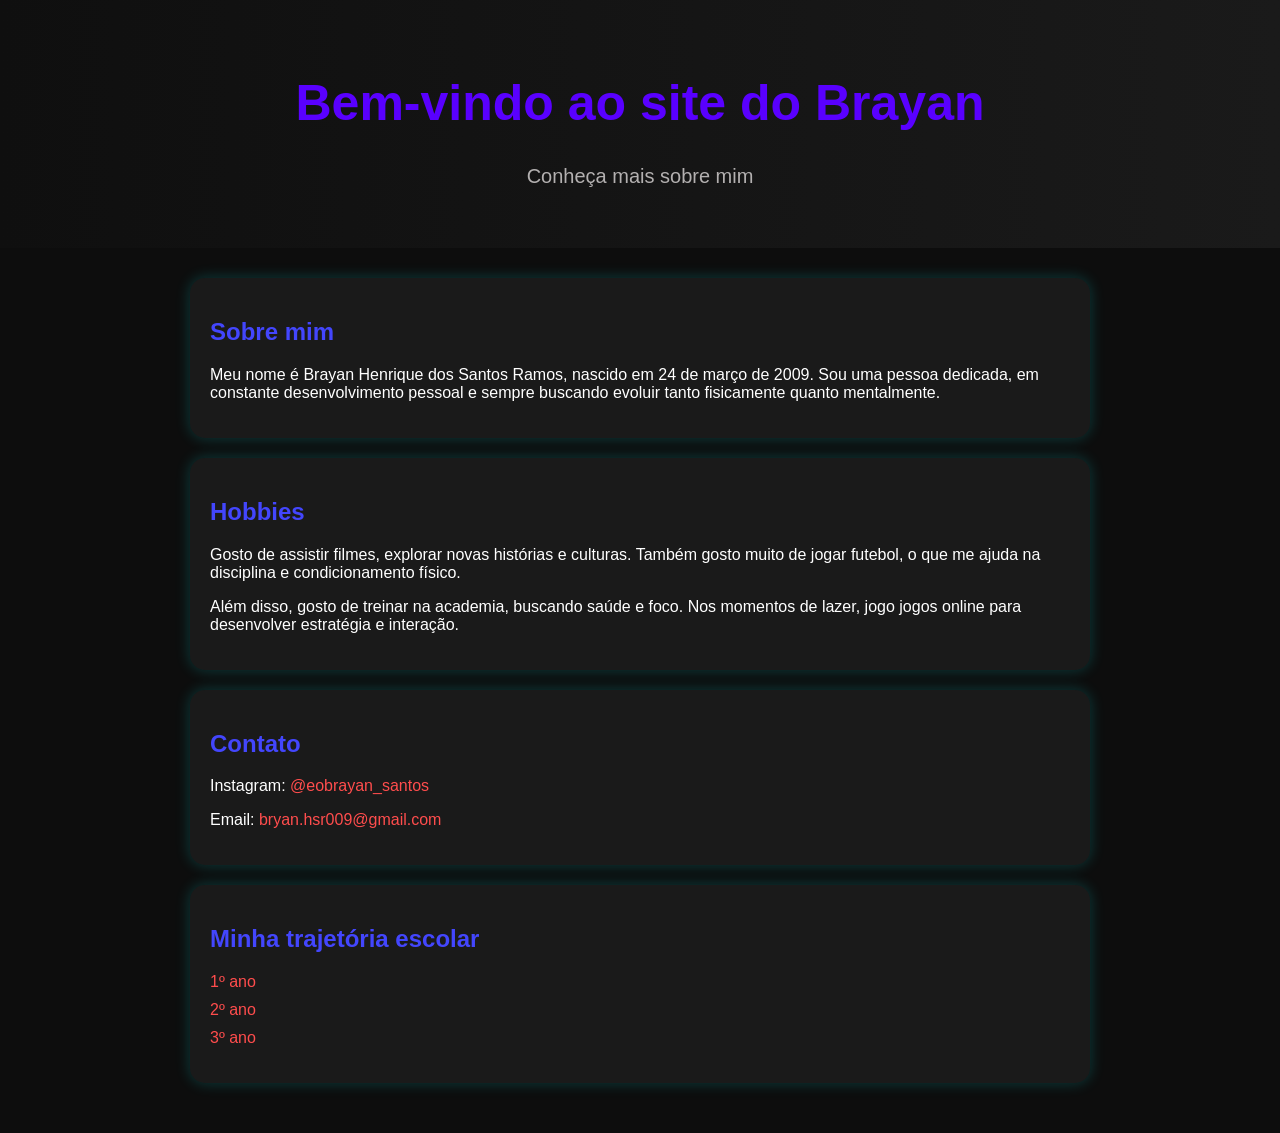
<file: site pessoal/index.html>
<!DOCTYPE html><html lang="pt-BR">
<head>
    <meta charset="UTF-8">
    <meta name="viewport" content="width=device-width, initial-scale=1.0">
    <title>Site pessoal do Brayan</title><style>
    body {
        margin: 0;
        font-family: Arial, Helvetica, sans-serif;
        background: #0d0d0d;
        color: white;
    }

    header {
        text-align: center;
        padding: 40px 20px;
        background: linear-gradient(90deg, #0f0f0f, #1a1a1a);
    }

    header h1 {
        font-size: 50px;
        color: #5900ff;
    }

    header p {
        font-size: 20px;
        color: #b3b0b0;
    }

    section {
        padding: 30px;
        max-width: 900px;
        margin: auto;
    }

    .card {
        background: #1a1a1a;
        padding: 20px;
        border-radius: 15px;
        box-shadow: 0 0 15px rgba(0,255,255,0.2);
        margin-bottom: 20px;
    }

    h2 {
        color: #4346fd;
    }

    a {
        color: #ff4d4d;
        text-decoration: none;
    }

    a:hover {
        text-decoration: underline;
    }

    ul {
        list-style: none;
        padding: 0;
    }

    ul li {
        margin: 10px 0;
    }

    footer {
        text-align: center;
        padding: 20px;
        background: #111;
        color: #777;
    }
</style>

</head>
<body><header>
    <h1>Bem-vindo ao site do Brayan</h1>
    <p>Conheça mais sobre mim</p>
</header><section><div class="card">
    <h2>Sobre mim</h2>
    <p>
        Meu nome é Brayan Henrique dos Santos Ramos, nascido em 24 de março de 2009.
        Sou uma pessoa dedicada, em constante desenvolvimento pessoal e sempre buscando evoluir
        tanto fisicamente quanto mentalmente.
    </p>
</div>

<div class="card">
    <h2>Hobbies</h2>
    <p>
        Gosto de assistir filmes, explorar novas histórias e culturas.
        Também gosto muito de jogar futebol, o que me ajuda na disciplina e condicionamento físico.
    </p>
    <p>
        Além disso, gosto de treinar na academia, buscando saúde e foco.
        Nos momentos de lazer, jogo jogos online para desenvolver estratégia e interação.
    </p>
</div>

<div class="card">
    <h2>Contato</h2>
    <p>Instagram: <a href="#">@eobrayan_santos</a></p>
    <p>Email: <a href="mailto:bryan.hsr009@gmail.com">bryan.hsr009@gmail.com</a></p>
</div>

<div class="card">
    <h2>Minha trajetória escolar</h2>
    <ul>
        <li><a href="1ano.html">1º ano</a></li>
        <li><a href="2ano.html">2º ano</a></li>
        <li><a href="3ano.html">3º ano</a></li>
    </ul>
</div>

</section>
</body>
</html>
</file>
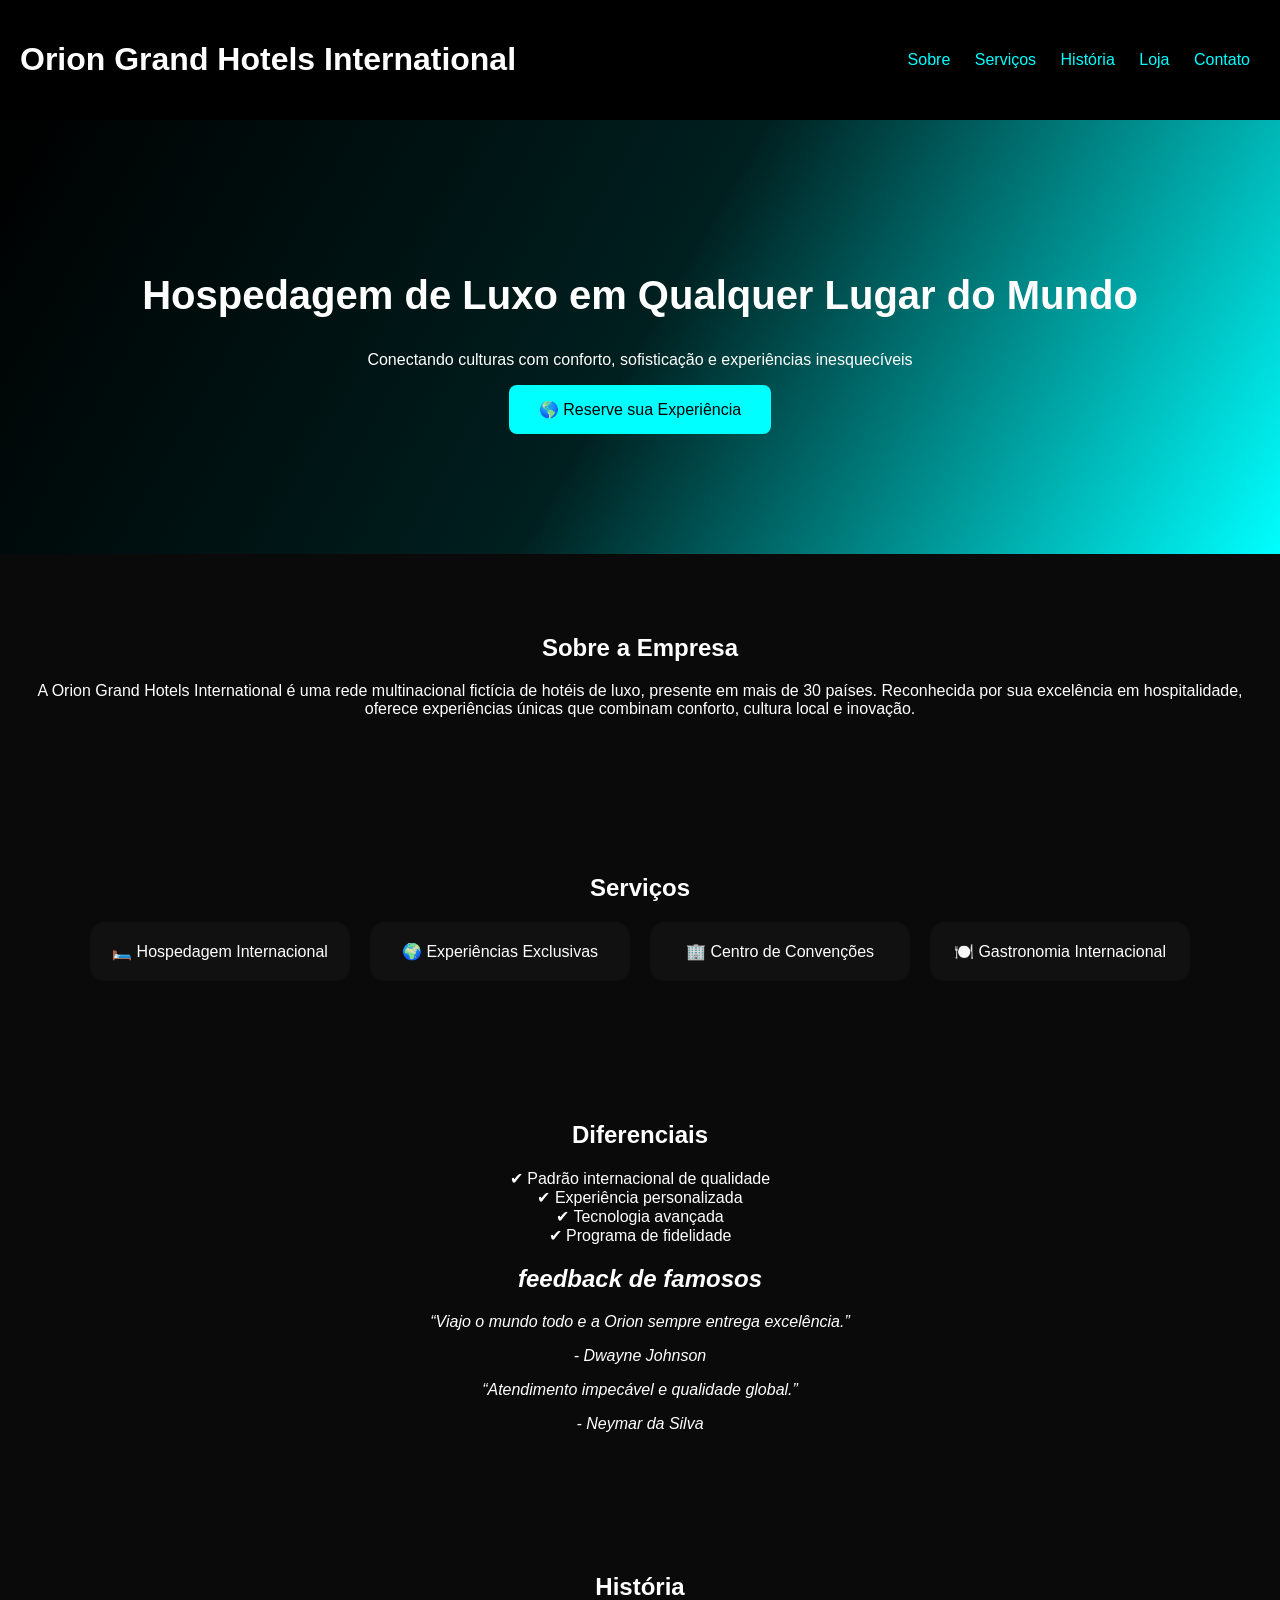
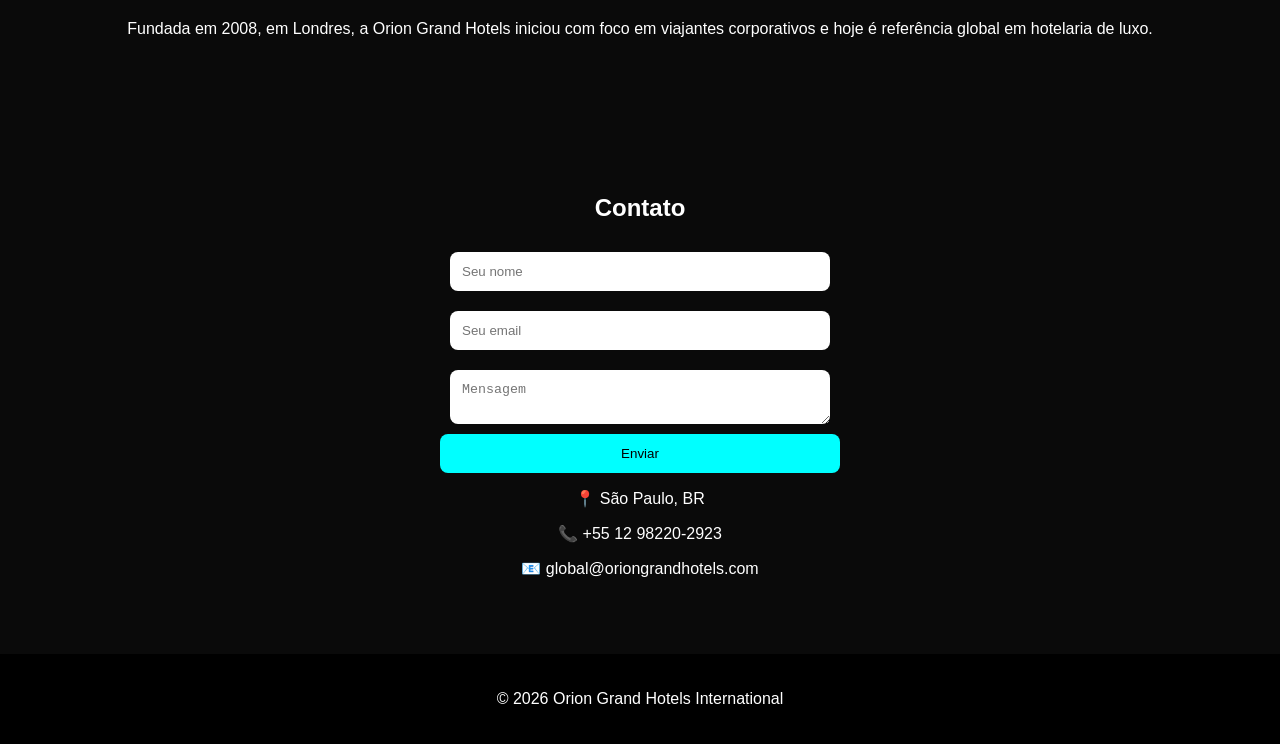
<file: atvdd empresa fictícia/empresa.html>
<!DOCTYPE html>
<html lang="pt-br">
<head>
  <meta charset="UTF-8">
  <title>Orion Grand Hotels</title>
  <link rel="stylesheet" href="style.css">
</head>


<body>
<header>
  <h1>Orion Grand Hotels International</h1>
  <nav>
    <a href="#sobre">Sobre</a>
    <a href="#servicos">Serviços</a>
    <a href="#historia">História</a>
    <a href="loja.html" target="_blank">Loja</a>
    <a href="#contato">Contato</a>
  </nav>
</header>

<section class="hero">
  <h2>Hospedagem de Luxo em Qualquer Lugar do Mundo</h2>
  <p>Conectando culturas com conforto, sofisticação e experiências inesquecíveis</p>
  <button onclick="scrollToContato()">🌎 Reserve sua Experiência</button>
</section>

<section id="sobre">
  <h2>Sobre a Empresa</h2>
  <p>
    A Orion Grand Hotels International é uma rede multinacional fictícia de hotéis de luxo, presente em mais de 30 países. 
    Reconhecida por sua excelência em hospitalidade, oferece experiências únicas que combinam conforto, cultura local e inovação.
  </p>
</section>

<section id="servicos">
  <h2>Serviços</h2>
  <div class="cards">
    <div class="card">🛏️ Hospedagem Internacional</div>
    <div class="card">🌍 Experiências Exclusivas</div>
    <div class="card">🏢 Centro de Convenções</div>
    <div class="card">🍽️ Gastronomia Internacional</div>


  </div>
</section>

<section id="diferenciais">
  <h2>Diferenciais</h2>
  <ul>
    <li>✔ Padrão internacional de qualidade</li>
    <li>✔ Experiência personalizada</li>
    <li>✔ Tecnologia avançada</li>
    <li>✔ Programa de fidelidade</li>
  </ul>

  <div class="depoimentos">
    <h2>feedback de famosos</h2>
    <p>“Viajo o mundo todo e a Orion sempre entrega excelência.”</p>
    <span>- Dwayne Johnson</span>

    <p>“Atendimento impecável e qualidade global.”</p>
    <span>- Neymar da Silva </span>
  </div>
</section>

<section id="historia">
  <h2>História</h2>
  <p>
    Fundada em 2008, em Londres, a Orion Grand Hotels iniciou com foco em viajantes corporativos e hoje é referência global em hotelaria de luxo.
  </p>
</section>

<section id="contato">
  <h2>Contato</h2>
  <form onsubmit="enviarMensagem(event)">
    <input type="text" placeholder="Seu nome" required>
    <input type="email" placeholder="Seu email" required>
    <textarea placeholder="Mensagem"></textarea>
    <button type="submit">Enviar</button>
  </form>

  <div class="info">
    <p>📍 São Paulo, BR</p>
    <p>📞 +55 12 98220-2923</p>
    <p>📧 global@oriongrandhotels.com</p>
  </div>
</section>

<footer>
  <p>© 2026 Orion Grand Hotels International</p>
</footer>

<script src="script.js"></script>
</body>
</html>
</file>
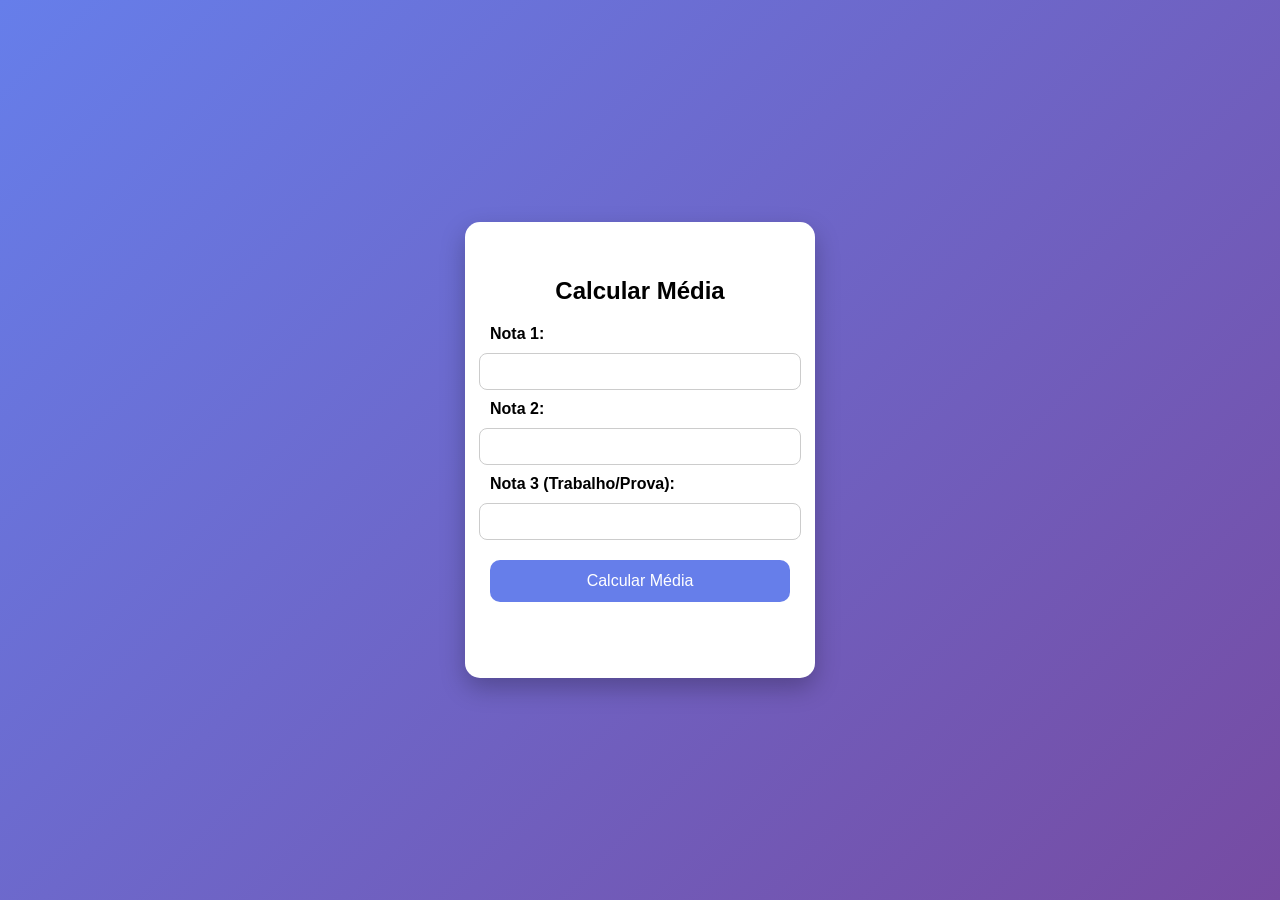
<file: calculadora de média/calculadora atvdd5.html>
<!DOCTYPE html>
<html lang="pt-br">
<head>
    <meta charset="UTF-8">
    <title>Média do Aluno</title>
    <link rel="stylesheet" href="calculadora.css">
</head>
<body>


    <div class="container">
        <h2>Calcular Média</h2>


        <label>Nota 1:</label>
        <input type="text" id="nota1">


        <label>Nota 2:</label>
        <input type="text" id="nota2">


        <label>Nota 3 (Trabalho/Prova):</label>
        <input type="text" id="nota3">


        <button onclick="calcularMedia()">Calcular Média</button>


        <p id="resultado"></p>
    </div>


    <script>
        function calcularMedia() {


            let nota1 = document.getElementById("nota1").value;
            let nota2 = document.getElementById("nota2").value;
            let nota3 = document.getElementById("nota3").value;
            let resultado = document.getElementById("resultado");


            if (nota1 === "" || nota2 === "" || nota3 === "") {
                resultado.innerText = "Por favor, preencha todas as notas.";
                resultado.style.color = "black";
                return;
            }


            nota1 = parseFloat(nota1);
            nota2 = parseFloat(nota2);
            nota3 = parseFloat(nota3);


            if (isNaN(nota1) || isNaN(nota2) || isNaN(nota3)) {
                resultado.innerText = "Digite apenas números válidos.";
                resultado.style.color = "black";
                return;
            }


            if (
                nota1 < 0 || nota1 > 10 ||
                nota2 < 0 || nota2 > 10 ||
                nota3 < 0 || nota3 > 10
            ) {
                resultado.innerText = "As notas devem estar entre 0 e 10.";
                resultado.style.color = "black";
                return;
            }


            let media = (nota1 + nota2 + nota3) / 3;
            let situacao = "";
            let cor = "";


            if (media >= 7) {
                situacao = "Aprovado";
                cor = "green";
            } else if (media >= 5) {
                situacao = "Recuperação";
                cor = "orange";
            } else {
                situacao = "Reprovado";
                cor = "red";
            }


            resultado.innerText = "Média: " + media.toFixed(1) + "\nSituação: " + situacao;
            resultado.style.color = cor;


            document.getElementById("nota1").value = "";
            document.getElementById("nota2").value = "";
            document.getElementById("nota3").value = "";
        }
    </script>


</body>
</html>
</file>
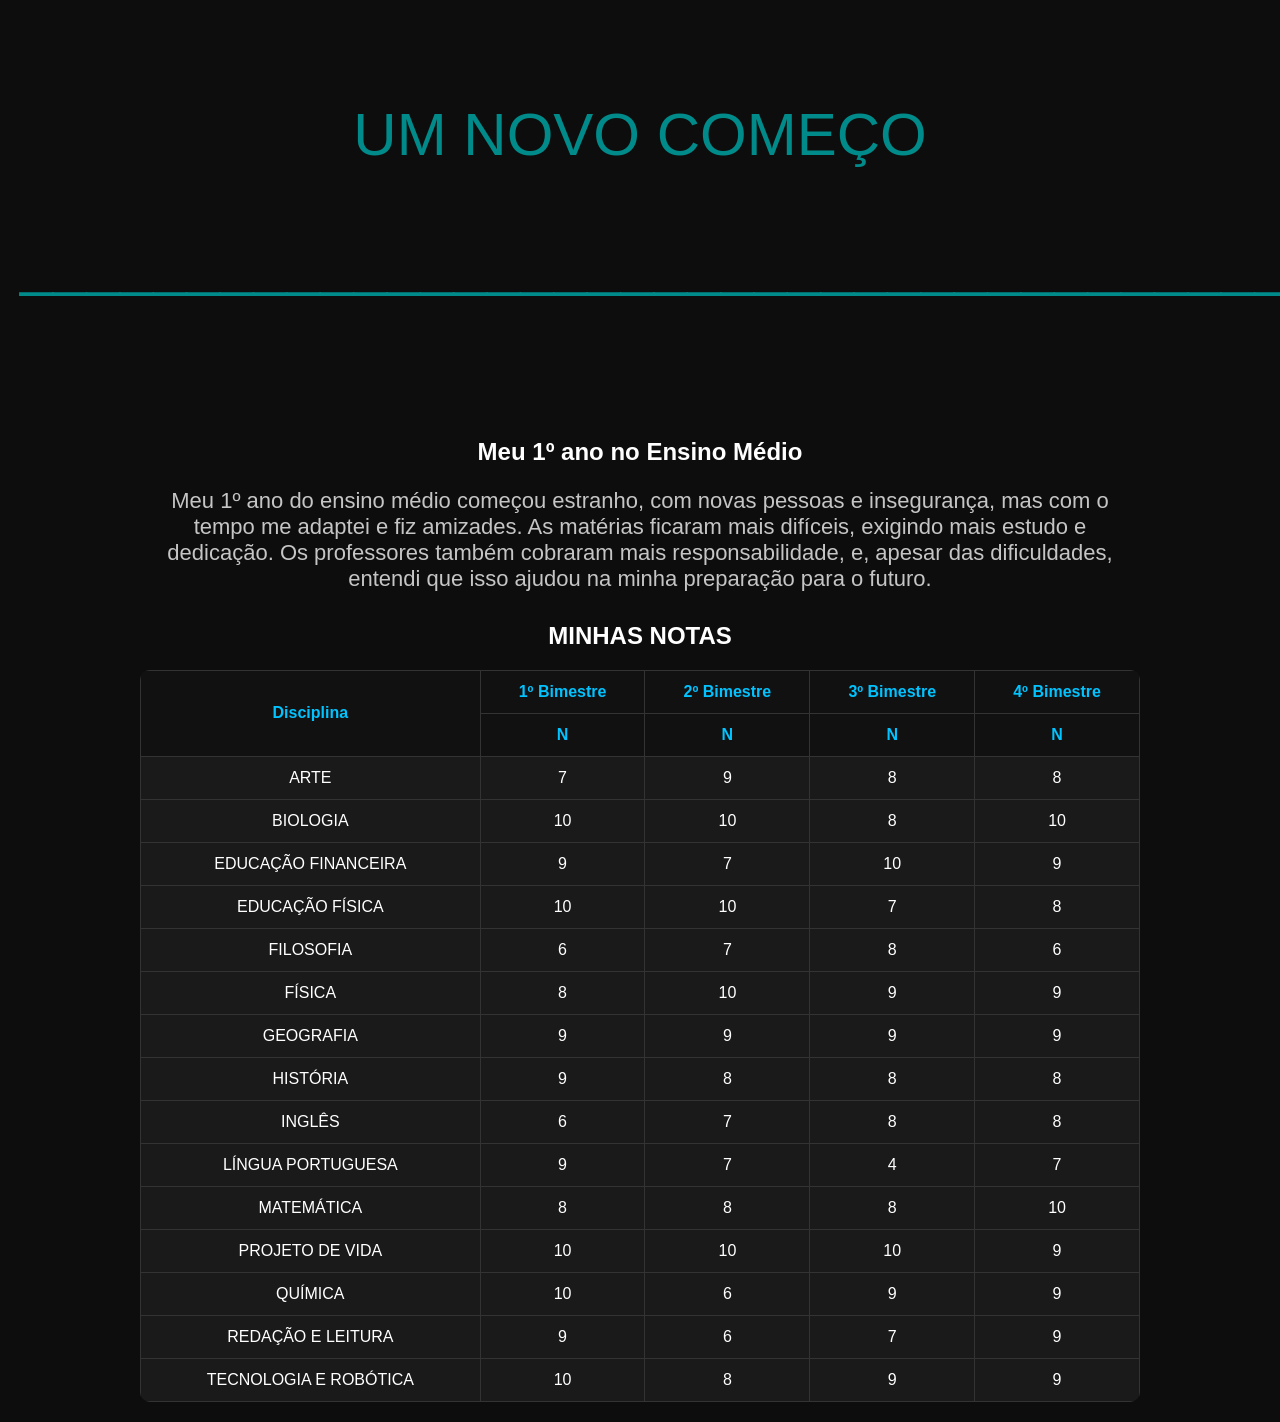
<file: site pessoal/1ano.html>
<!DOCTYPE html>
<html lang="pt-BR">
<head>
    <meta charset="UTF-8">
    <meta name="viewport" content="width=device-width, initial-scale=1.0">
    <title>1º Ano - Brayan</title>
    <style>
    body {
        margin: 0;
        font-family: Arial, Helvetica, sans-serif;
        background: #0d0d0d;
        color: white;
        text-align: center;
    }

    header {
        padding: 40px 20px;
    }

    header p {
        font-size: 60px;
        color: #008a8a;
    }

    section {
        max-width: 1000px;
        margin: auto;
        padding: 20px;
    }

    .texto {
        font-size: 22px;
        color: #c5c5c5;
        margin-bottom: 30px;
    }

    table {
        width: 100%;
        border-collapse: collapse;
        background: #1a1a1a;
        border-radius: 10px;
        overflow: hidden;
    }

    th, td {
        padding: 12px;
        border: 1px solid #333;
    }

    th {
        background: #111;
        color: #00c3ff;
    }

    tr:hover {
        background: #222;
    }
</style>

</head><body><header>
    <p>UM NOVO COMEÇO</p>
    <p>______________________________________</p>
</header><section>
    <h1>Meu 1º ano no Ensino Médio</h1><p class="texto">
    Meu 1º ano do ensino médio começou estranho, com novas pessoas e insegurança, mas com o tempo me adaptei e fiz amizades.
    As matérias ficaram mais difíceis, exigindo mais estudo e dedicação. Os professores também cobraram mais responsabilidade,
    e, apesar das dificuldades, entendi que isso ajudou na minha preparação para o futuro.
</p>

<h1>MINHAS NOTAS</h1>

<div class="container">
    <table>
        <thead>
            <tr>
                <th rowspan="2">Disciplina</th>
                <th>1º Bimestre</th>
                <th>2º Bimestre</th>
                <th>3º Bimestre</th>
                <th>4º Bimestre</th>
            </tr>
            <tr>
                <th>N</th>
                <th>N</th>
                <th>N</th>
                <th>N</th>
            </tr>
        </thead>

        <tbody>
            <tr><td>ARTE</td><td>7</td><td>9</td><td>8</td><td>8</td></tr>
            <tr><td>BIOLOGIA</td><td>10</td><td>10</td><td>8</td><td>10</td></tr>
            <tr><td>EDUCAÇÃO FINANCEIRA</td><td>9</td><td>7</td><td>10</td><td>9</td></tr>
            <tr><td>EDUCAÇÃO FÍSICA</td><td>10</td><td>10</td><td>7</td><td>8</td></tr>
            <tr><td>FILOSOFIA</td><td>6</td><td>7</td><td>8</td><td>6</td></tr>
            <tr><td>FÍSICA</td><td>8</td><td>10</td><td>9</td><td>9</td></tr>
            <tr><td>GEOGRAFIA</td><td>9</td><td>9</td><td>9</td><td>9</td></tr>
            <tr><td>HISTÓRIA</td><td>9</td><td>8</td><td>8</td><td>8</td></tr>
            <tr><td>INGLÊS</td><td>6</td><td>7</td><td>8</td><td>8</td></tr>
            <tr><td>LÍNGUA PORTUGUESA</td><td>9</td><td>7</td><td>4</td><td>7</td></tr>
            <tr><td>MATEMÁTICA</td><td>8</td><td>8</td><td>8</td><td>10</td></tr>
            <tr><td>PROJETO DE VIDA</td><td>10</td><td>10</td><td>10</td><td>9</td></tr>
            <tr><td>QUÍMICA</td><td>10</td><td>6</td><td>9</td><td>9</td></tr>
            <tr><td>REDAÇÃO E LEITURA</td><td>9</td><td>6</td><td>7</td><td>9</td></tr>
            <tr><td>TECNOLOGIA E ROBÓTICA</td><td>10</td><td>8</td><td>9</td><td>9</td></tr>
        </tbody>
    </table>
</div>

</section></body>
</html>
</file>
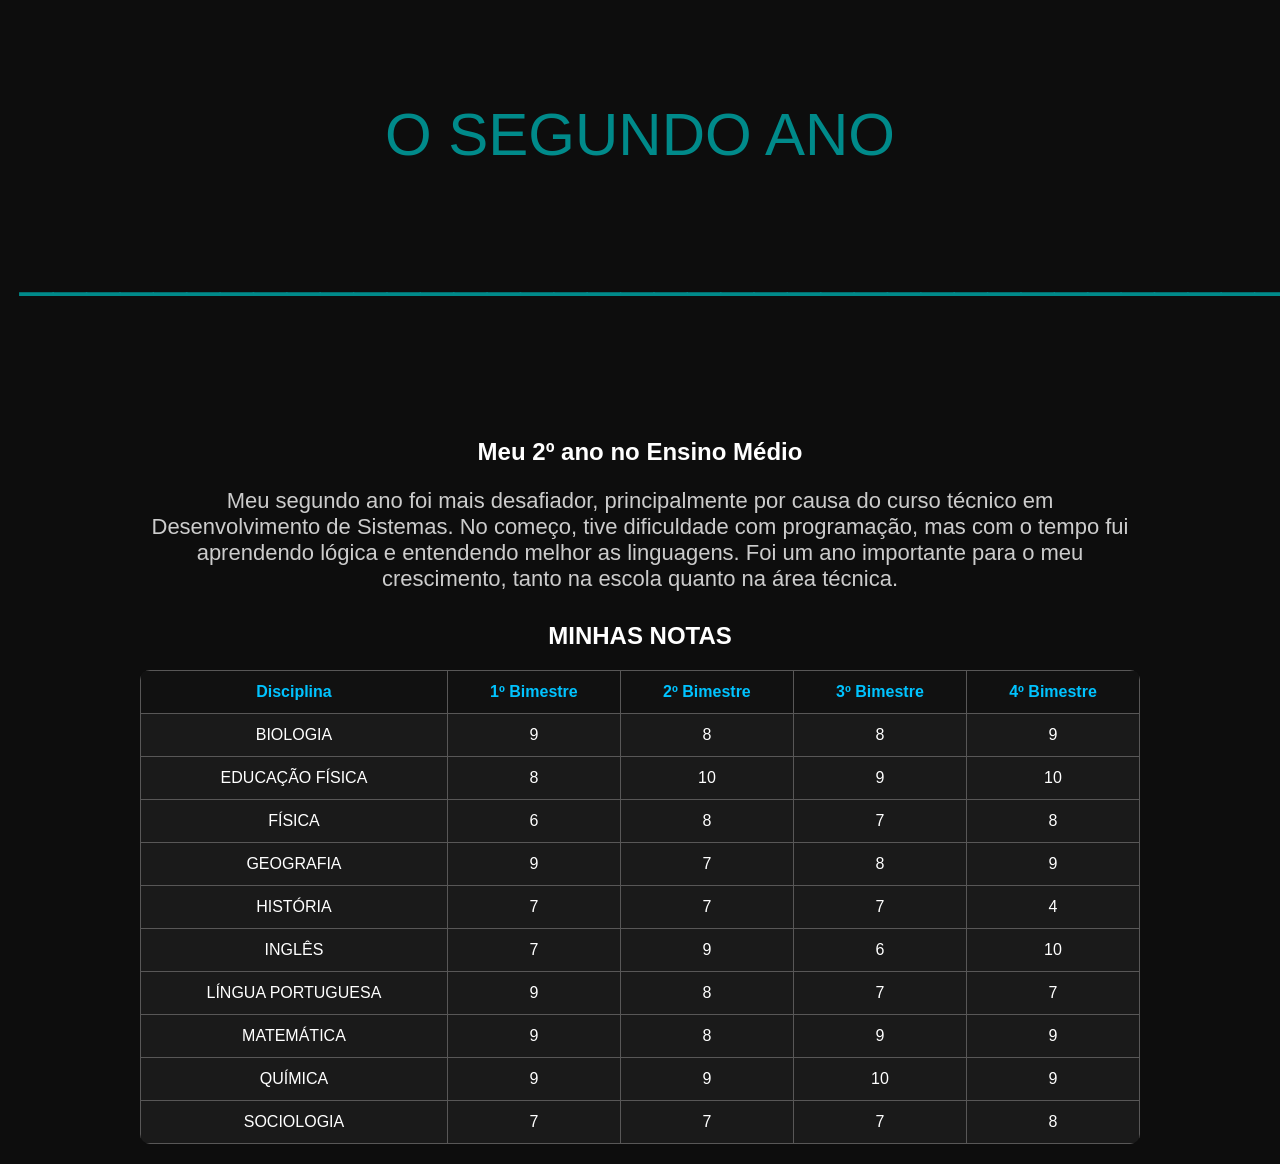
<file: site pessoal/2ano.html>
<!DOCTYPE html>
<html lang="pt-BR">
<head>
    <meta charset="UTF-8">
    <meta name="viewport" content="width=device-width, initial-scale=1.0">
    <title>2º Ano - Brayan</title>

    <style>
        body {
            margin: 0;
            font-family: Arial, Helvetica, sans-serif;
            background: #0d0d0d;
            color: white;
            text-align: center;
        }

        header {
            padding: 40px 20px;
        }

        header p {
            font-size: 60px;
            color: #008a8a;
        }

        section {
            max-width: 1000px;
            margin: auto;
            padding: 20px;
        }

        .texto {
            font-size: 22px;
            color: #ccc;
            margin-bottom: 30px;
        }

        table {
            width: 100%;
            border-collapse: collapse;
            background: #1a1a1a;
            border-radius: 10px;
            overflow: hidden;
        }

        th, td {
            padding: 12px;
            border: 1px solid #585757;
        }

        th {
            background: #111;
            color: #00c3ff;
        }

        tr:hover {
            background: #272727;
        }
    </style>
</head>

<body>

<header>
    <p>O SEGUNDO ANO</p>
    <p>______________________________________</p>
</header>

<section>

    <h1>Meu 2º ano no Ensino Médio</h1>

    <p class="texto">
        Meu segundo ano foi mais desafiador, principalmente por causa do curso técnico em Desenvolvimento de Sistemas.
        No começo, tive dificuldade com programação, mas com o tempo fui aprendendo lógica e entendendo melhor as linguagens.
        Foi um ano importante para o meu crescimento, tanto na escola quanto na área técnica.
    </p>

    <h1>MINHAS NOTAS</h1>

    <table>
        <thead>
            <tr>
                <th>Disciplina</th>
                <th>1º Bimestre</th>
                <th>2º Bimestre</th>
                <th>3º Bimestre</th>
                <th>4º Bimestre</th>
            </tr>
        </thead>

        <tbody>
            <tr><td>BIOLOGIA</td><td>9</td><td>8</td><td>8</td><td>9</td></tr>
            <tr><td>EDUCAÇÃO FÍSICA</td><td>8</td><td>10</td><td>9</td><td>10</td></tr>
            <tr><td>FÍSICA</td><td>6</td><td>8</td><td>7</td><td>8</td></tr>
            <tr><td>GEOGRAFIA</td><td>9</td><td>7</td><td>8</td><td>9</td></tr>
            <tr><td>HISTÓRIA</td><td>7</td><td>7</td><td>7</td><td>4</td></tr>
            <tr><td>INGLÊS</td><td>7</td><td>9</td><td>6</td><td>10</td></tr>
            <tr><td>LÍNGUA PORTUGUESA</td><td>9</td><td>8</td><td>7</td><td>7</td></tr>
            <tr><td>MATEMÁTICA</td><td>9</td><td>8</td><td>9</td><td>9</td></tr>
            <tr><td>QUÍMICA</td><td>9</td><td>9</td><td>10</td><td>9</td></tr>
            <tr><td>SOCIOLOGIA</td><td>7</td><td>7</td><td>7</td><td>8</td></tr>
        </tbody>
    </table>

</section>

</body>
</html>
</file>
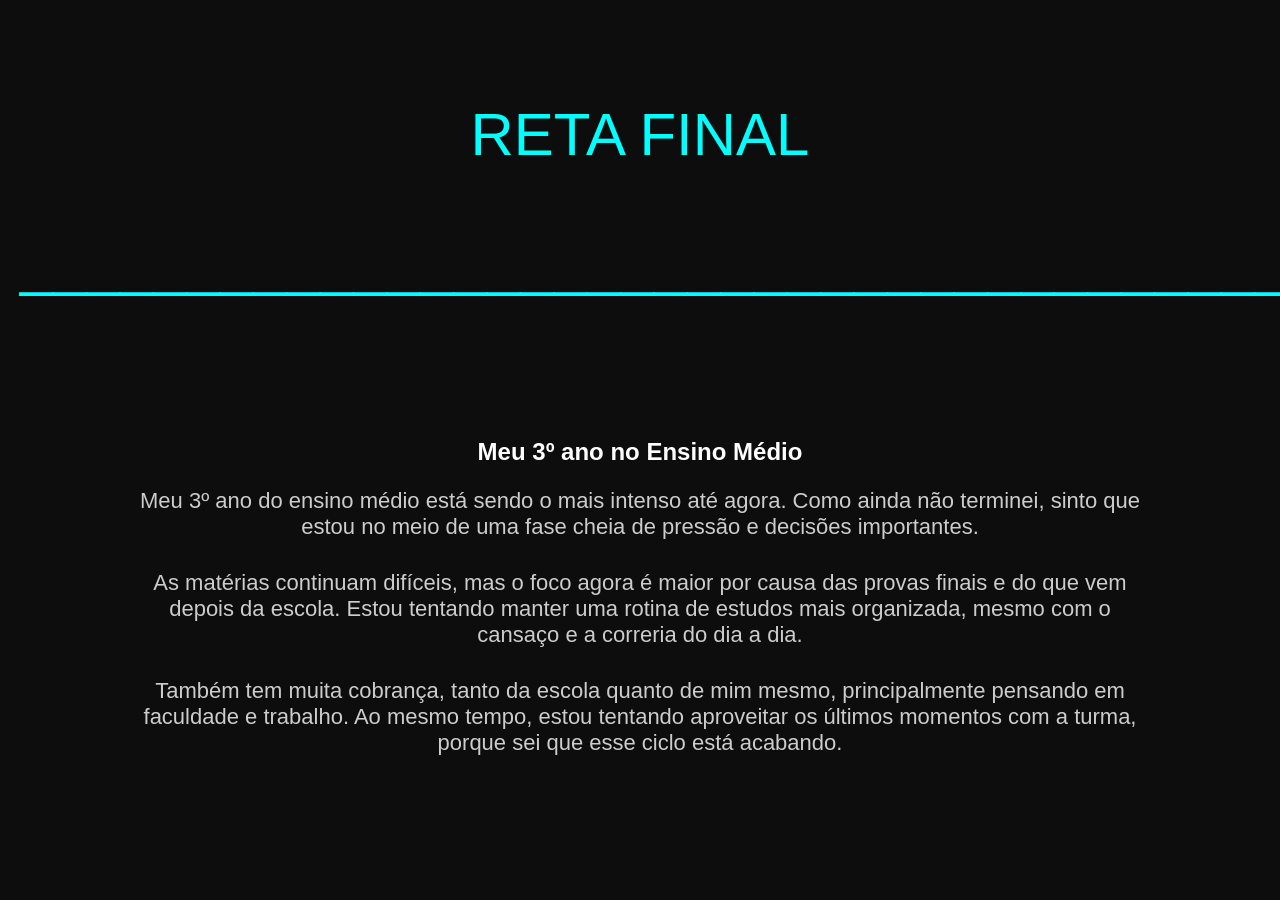
<file: site pessoal/3ano.html>
<!DOCTYPE html>
<html lang="pt-BR">
<head>
    <meta charset="UTF-8">
    <meta name="viewport" content="width=device-width, initial-scale=1.0">
    <title>3º Ano - Brayan</title>

    <style>
        body {
            margin: 0;
            font-family: Arial, Helvetica, sans-serif;
            background: #0d0d0d;
            color: white;
            text-align: center;
        }

        header {
            padding: 40px 20px;
        }

        header p {
            font-size: 60px;
            color: #00ffff;
        }

        section {
            max-width: 1000px;
            margin: auto;
            padding: 20px;
        }

        .texto {
            font-size: 22px;
            color: #ccc;
            margin-bottom: 30px;
        }
    </style>
</head>

<body>

<header>
    <p>RETA FINAL</p>
    <p>______________________________________</p>
</header>

<section>

    <h1>Meu 3º ano no Ensino Médio</h1>

    <p class="texto">
        Meu 3º ano do ensino médio está sendo o mais intenso até agora. Como ainda não terminei,
        sinto que estou no meio de uma fase cheia de pressão e decisões importantes.
    </p>

    <p class="texto">
        As matérias continuam difíceis, mas o foco agora é maior por causa das provas finais e do que vem depois da escola.
        Estou tentando manter uma rotina de estudos mais organizada, mesmo com o cansaço e a correria do dia a dia.
    </p>

    <p class="texto">
        Também tem muita cobrança, tanto da escola quanto de mim mesmo, principalmente pensando em faculdade e trabalho.
        Ao mesmo tempo, estou tentando aproveitar os últimos momentos com a turma, porque sei que esse ciclo está acabando.
    </p>

</section>

</body>
</html>
</file>
<file: atvdd empresa fictícia/style.css>
body {
  margin: 0;
  font-family: Arial, sans-serif;
  background: #0a0a0a;
  color: white;
}

header {
  display: flex;
  justify-content: space-between;
  align-items: center;
  padding: 20px;
  background: black;
}

nav a {
  margin: 10px;
  color: cyan;
  text-decoration: none;
  transition: 0.3s;
}

nav a:hover {
  color: white;
}

.hero {
  text-align: center;
  padding: 120px 20px;
  background: linear-gradient(120deg, #000, #001f1f, #0ff);
}

.hero h2 {
  font-size: 40px;
}

.hero button {
  padding: 15px 30px;
  border: none;
  background: cyan;
  color: black;
  cursor: pointer;
  font-size: 16px;
  border-radius: 8px;
  transition: 0.3s;
}

.hero button:hover {
  background: white;
}

section {
  padding: 60px 20px;
  text-align: center;
}

.cards {
  display: flex;
  justify-content: center;
  flex-wrap: wrap;
  gap: 20px;
}

.card {
  background: #111;
  padding: 20px;
  border-radius: 15px;
  width: 220px;
  transition: 0.3s;
}

.card:hover {
  transform: translateY(-10px);
  box-shadow: 0 0 20px cyan;
}

ul {
  list-style: none;

  padding: 0;
}

.depoimentos {
  margin-top: 20px;
  font-style: italic;
}

form {
  display: flex;
  flex-direction: column;
  max-width: 400px;
  margin: auto;
}

form input, form textarea {
  margin: 10px;
  padding: 12px;
  border: none;
  border-radius: 8px;
}

form button {
  padding: 12px;
  background: cyan;
  border: none;
  border-radius: 8px;
  cursor: pointer;
}

footer {
  background: black;
  text-align: center;
  padding: 20px;
}

/* Carrinho */
.carrinho-icon {
  position: relative;
  cursor: pointer;
  font-size: 24px;
  margin-left: 10px;
  user-select: none;
}

.contador {
  position: absolute;
  top: -8px;
  right: -10px;
  background: cyan;
  color: black;
  border-radius: 50%;
  width: 20px;
  height: 20px;
  font-size: 12px;
  font-weight: bold;
  display: flex;
  align-items: center;
  justify-content: center;
}

.carrinho-modal {
  display: none;
  position: fixed;
  z-index: 1000;
  left: 0;
  top: 0;
  width: 100%;
  height: 100%;
  background: rgba(0, 0, 0, 0.8);
  justify-content: flex-end;
}

.carrinho-modal.ativo {
  display: flex;
}

.carrinho-conteudo {
  background: #111;
  width: 350px;
  height: 100%;
  padding: 20px;
  display: flex;
  flex-direction: column;
  box-shadow: -5px 0 20px rgba(0, 255, 255, 0.2);
}

.carrinho-header {
  display: flex;
  justify-content: space-between;
  align-items: center;
  border-bottom: 1px solid #333;
  padding-bottom: 15px;
  margin-bottom: 15px;
}

.carrinho-header h3 {
  margin: 0;
  color: cyan;
}

.fechar-carrinho {
  font-size: 30px;
  cursor: pointer;
  color: white;
  transition: 0.3s;
}

.fechar-carrinho:hover {
  color: cyan;
}

.carrinho-itens {
  flex: 1;
  overflow-y: auto;
}

.carrinho-item {
  display: flex;
  justify-content: space-between;
  align-items: center;
  background: #1a1a1a;
  padding: 10px;
  border-radius: 8px;
  margin-bottom: 10px;
}

.carrinho-item-info {
  text-align: left;
}

.carrinho-item-nome {
  font-weight: bold;
  color: white;
  font-size: 14px;
}

.carrinho-item-preco {
  color: cyan;
  font-size: 13px;
}

.remover-item {
  background: transparent;
  border: none;
  color: red;
  cursor: pointer;
  font-size: 18px;
}

.carrinho-vazio {
  color: #888;
  text-align: center;
  margin-top: 50px;
}

.carrinho-footer {
  border-top: 1px solid #333;
  padding-top: 15px;
  margin-top: 15px;
}

.carrinho-total {
  display: flex;
  justify-content: space-between;
  font-size: 18px;
  margin-bottom: 15px;
}

.btn-finalizar {
  width: 100%;
  padding: 12px;
  background: cyan;
  border: none;
  border-radius: 8px;
  color: black;
  font-weight: bold;
  cursor: pointer;
  transition: 0.3s;
}

.btn-finalizar:hover {
  background: white;
}

/* Loja */
#loja h2 {
  margin-bottom: 10px;
}

#loja > p {
  margin-bottom: 30px;
  color: #ccc;
}

.produtos {
  display: flex;
  justify-content: center;
  flex-wrap: wrap;
  gap: 25px;
  margin-top: 20px;
}

.produto {
  background: #111;
  border-radius: 15px;
  padding: 20px;
  width: 260px;
  transition: 0.3s;
  display: flex;
  flex-direction: column;
  align-items: center;
}

.produto img {
  width: 100%;
  border-radius: 10px;
  margin-bottom: 15px;
}

.produto h3 {
  margin: 0 0 10px 0;
  color: cyan;
}

.produto p {
  font-size: 14px;
  color: #aaa;
  margin-bottom: 10px;
}

.preco {
  font-size: 20px;
  font-weight: bold;
  color: white;
  margin-bottom: 15px;
}

.produto button {
  padding: 10px 20px;
  border: none;
  background: cyan;
  color: black;
  cursor: pointer;
  border-radius: 8px;
  font-size: 14px;
  transition: 0.3s;
}

.produto button:hover {
  background: white;
}

.produto:hover {
  transform: translateY(-10px);
  box-shadow: 0 0 20px cyan;
}
</file>
<file: calculadora de média/calculadora.css>
body {
    font-family: Arial, sans-serif;
    background: linear-gradient(135deg, #667eea, #764ba2);
    height: 100vh;
    display: flex;
    justify-content: center;
    align-items: center;
    margin: 0;
}


.container {
    background: #ffffff;
    padding: 35px 25px;
    border-radius: 15px;
    box-shadow: 0 10px 25px rgba(0,0,0,0.25);
    width: 300px;


    display: flex;
    flex-direction: column;
    align-items: center;
    gap: 10px;
}


h2 {
    margin-bottom: 10px;
    text-align: center;
}


label {
    width: 100%;
    font-weight: bold;
}


input {
    width: 100%;
    padding: 10px;
    border-radius: 8px;
    border: 1px solid #ccc;
}


button {
    width: 100%;
    padding: 12px;
    margin-top: 10px;
    border: none;
    border-radius: 10px;
    background: #667eea;
    color: white;
    font-size: 16px;
    cursor: pointer;
}


#resultado {
    margin-top: 15px;
    text-align: center;
    font-weight: bold;
    white-space: pre-line;
}
</file>
